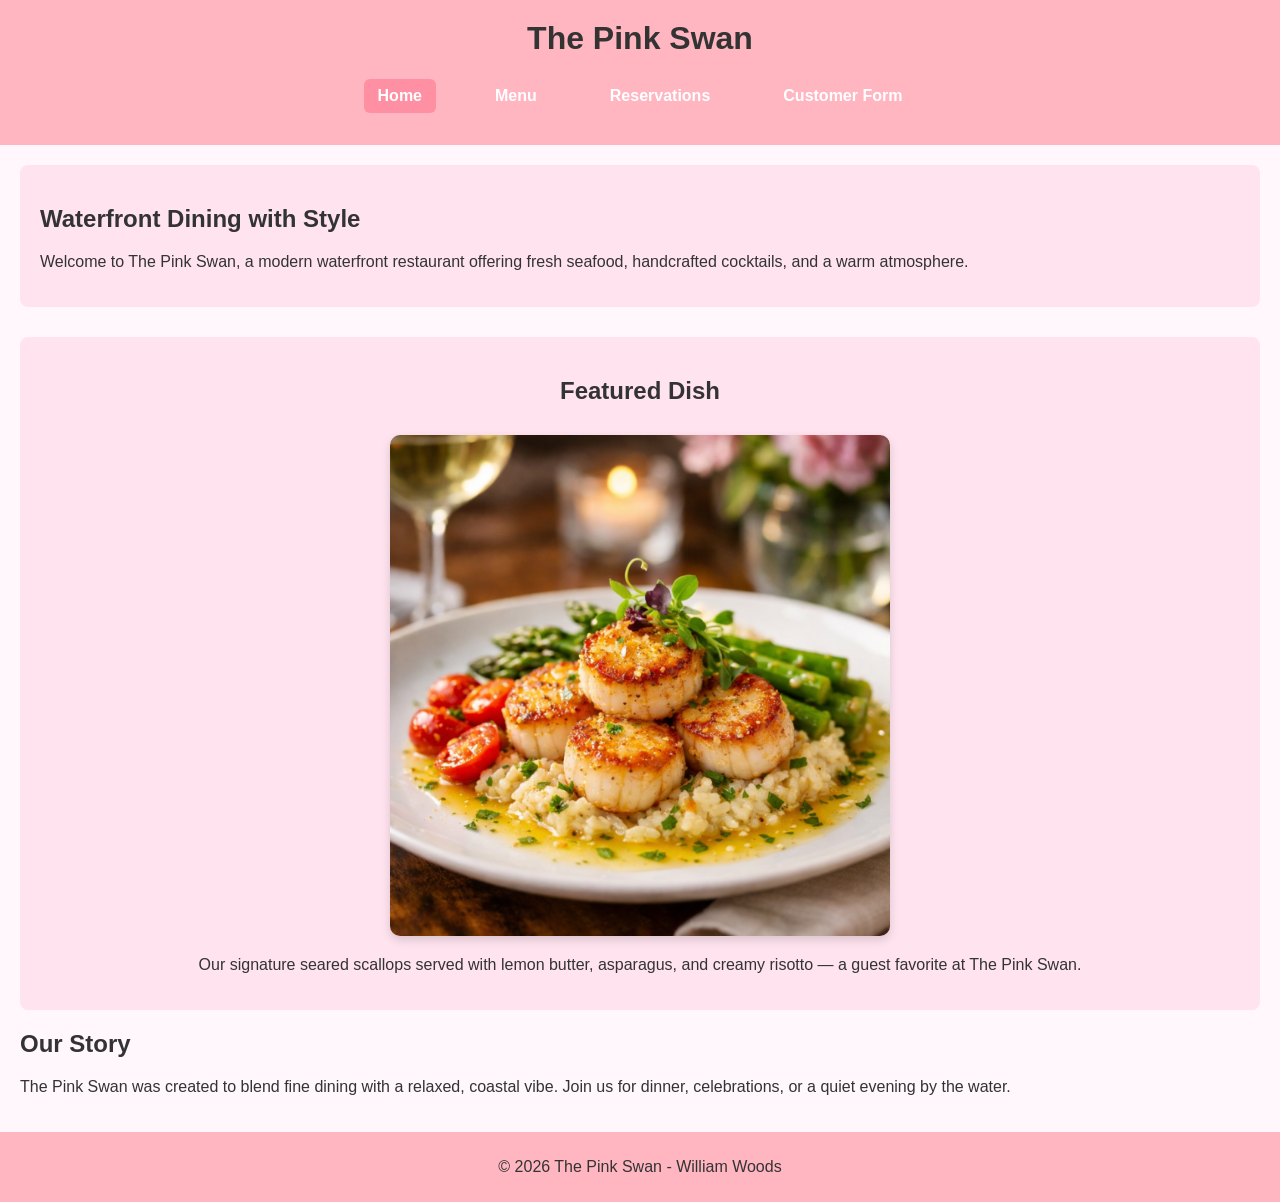
<file: index.html>
<!DOCTYPE html>
<html lang="en">
<head>
  <meta charset="UTF-8">
  <title>The Pink Swan - Home</title>
  <link rel="stylesheet" href="style.css">
</head>
<body>
  <header>
    <h1>The Pink Swan</h1>
    <nav class="navbar">
      <a href="index.html" class="active">Home</a>
      <a href="menu.html">Menu</a>
      <a href="reservations.html">Reservations</a>
      <a href="customer.html">Customer Form</a>
    </nav>
  </header>

  <main>
    <section class="hero">
      <h2>Waterfront Dining with Style</h2>
      <p>Welcome to The Pink Swan, a modern waterfront restaurant offering fresh seafood, handcrafted cocktails, and a warm atmosphere.</p>
    </section>

    <section class="featured-dish">
      <h2>Featured Dish</h2>
      <img src="images/dish.png" alt="Signature dish" class="dish-photo">


      <p>Our signature seared scallops served with lemon butter, asparagus, and creamy risotto — a guest favorite at The Pink Swan.</p>
    </section>

    <section>
      <h2>Our Story</h2>
      <p>The Pink Swan was created to blend fine dining with a relaxed, coastal vibe. Join us for dinner, celebrations, or a quiet evening by the water.</p>
    </section>
  </main>

  <footer>
    <p>&copy; 2026 The Pink Swan - William Woods</p>
  </footer>
</body>
</html>
</file>
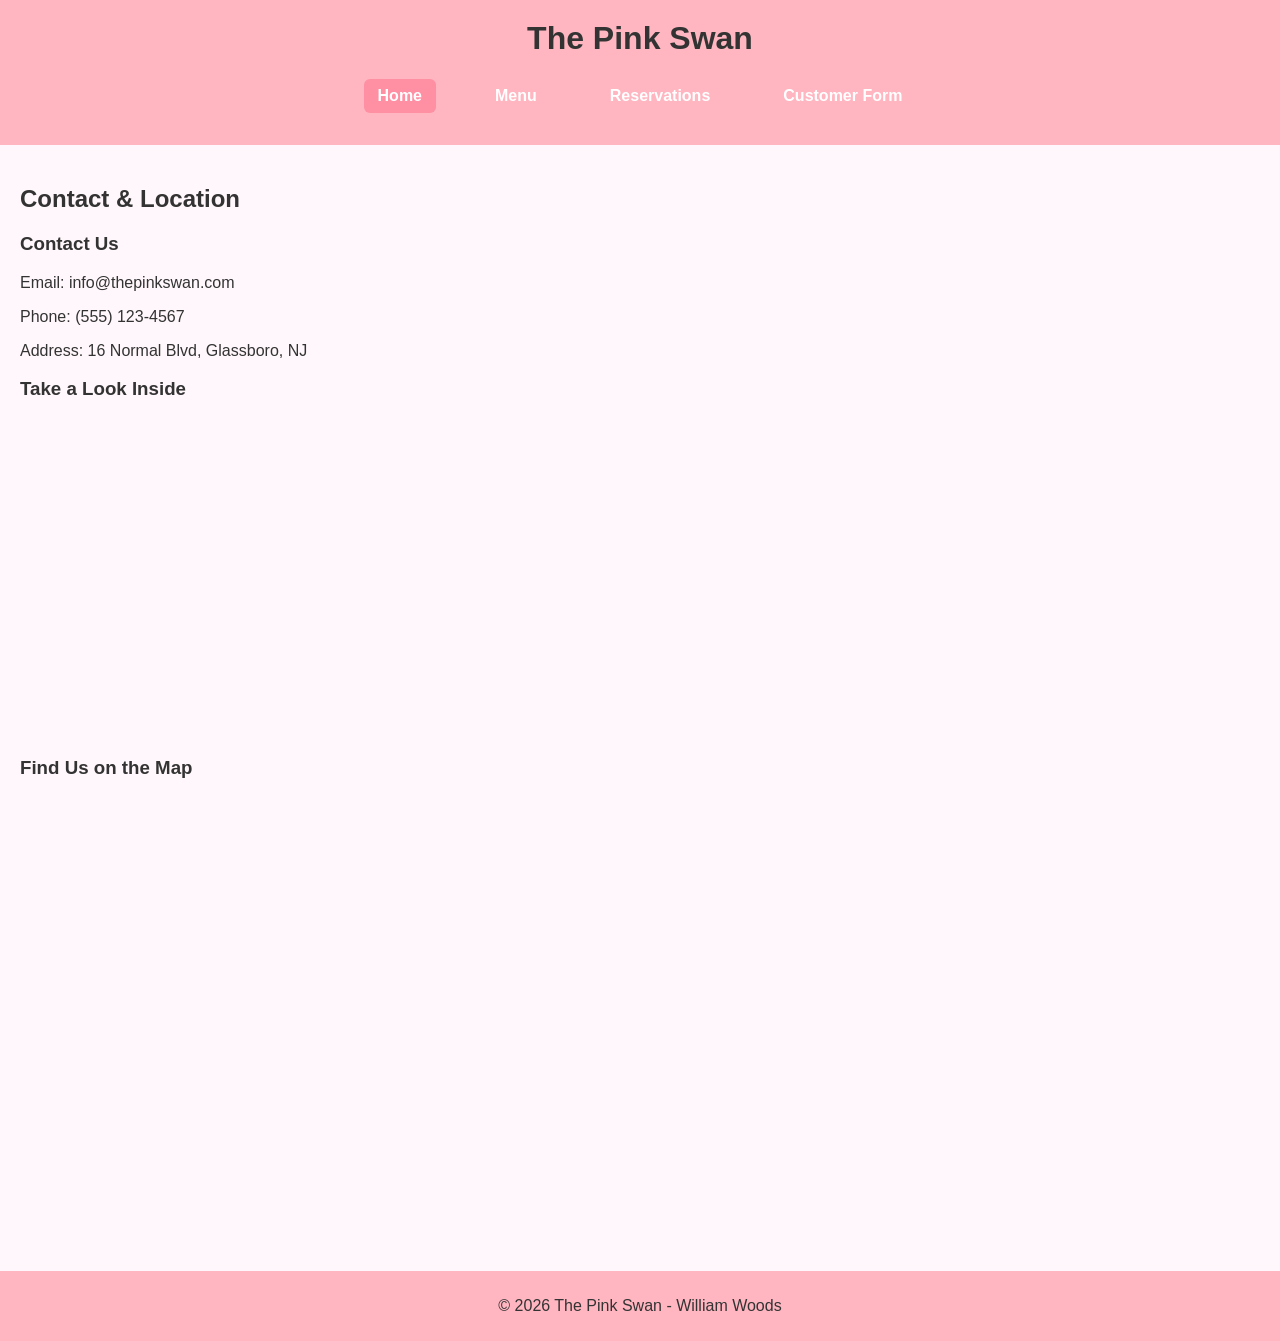
<file: contact.html>
<!DOCTYPE html>
<html lang="en">
<head>
  <meta charset="UTF-8">
  <title>The Pink Swan - Contact</title>
  <link rel="stylesheet" href="style.css">
</head>
<body>
  <header>
    <h1>The Pink Swan</h1>
    <nav class="navbar">
    <a href="index.html" class="active">Home</a>
    <a href="menu.html">Menu</a>
    <a href="reservations.html">Reservations</a>
    <a href="customer.html">Customer Form</a>
</nav>

  </header>

  <main>
    <h2>Contact & Location</h2>

    <section>
      <h3>Contact Us</h3>
      <p>Email: info@thepinkswan.com</p>
      <p>Phone: (555) 123-4567</p>
      <p>Address: 16 Normal Blvd, Glassboro, NJ</p>
    </section>

    <section>
      <h3>Take a Look Inside</h3>
      <iframe width="560" height="315"
        src="https://www.youtube.com/embed/dQw4w9WgXcQ"
        title="The Pink Swan Interior"
        frameborder="0"
        allowfullscreen>
      </iframe>
    </section>

    <section>
      <h3>Find Us on the Map</h3>

      <iframe
        src="https://www.google.com/maps/embed?pb=!1m18!1m12!1m3!1d3047.351809772993!2d-75.1115!3d39.7025!2m3!1f0!2f0!3f0!3m2!1i1024!2i768!4f13.1!3m3!1m2!1s0x89c6d9b8c0b00001%3A0x0000000000000000!2s16%20Normal%20Blvd%2C%20Glassboro%2C%20NJ!5e0!3m2!1sen!2sus!4v1714500000000"
        width="600" height="450" style="border:0;"
        allowfullscreen="" loading="lazy"
        referrerpolicy="no-referrer-when-downgrade">
      </iframe>

    </section>
  </main>
  <footer>
    <p>&copy; 2026 The Pink Swan - William Woods</p>
  </footer>
</body>
</html>
</file>
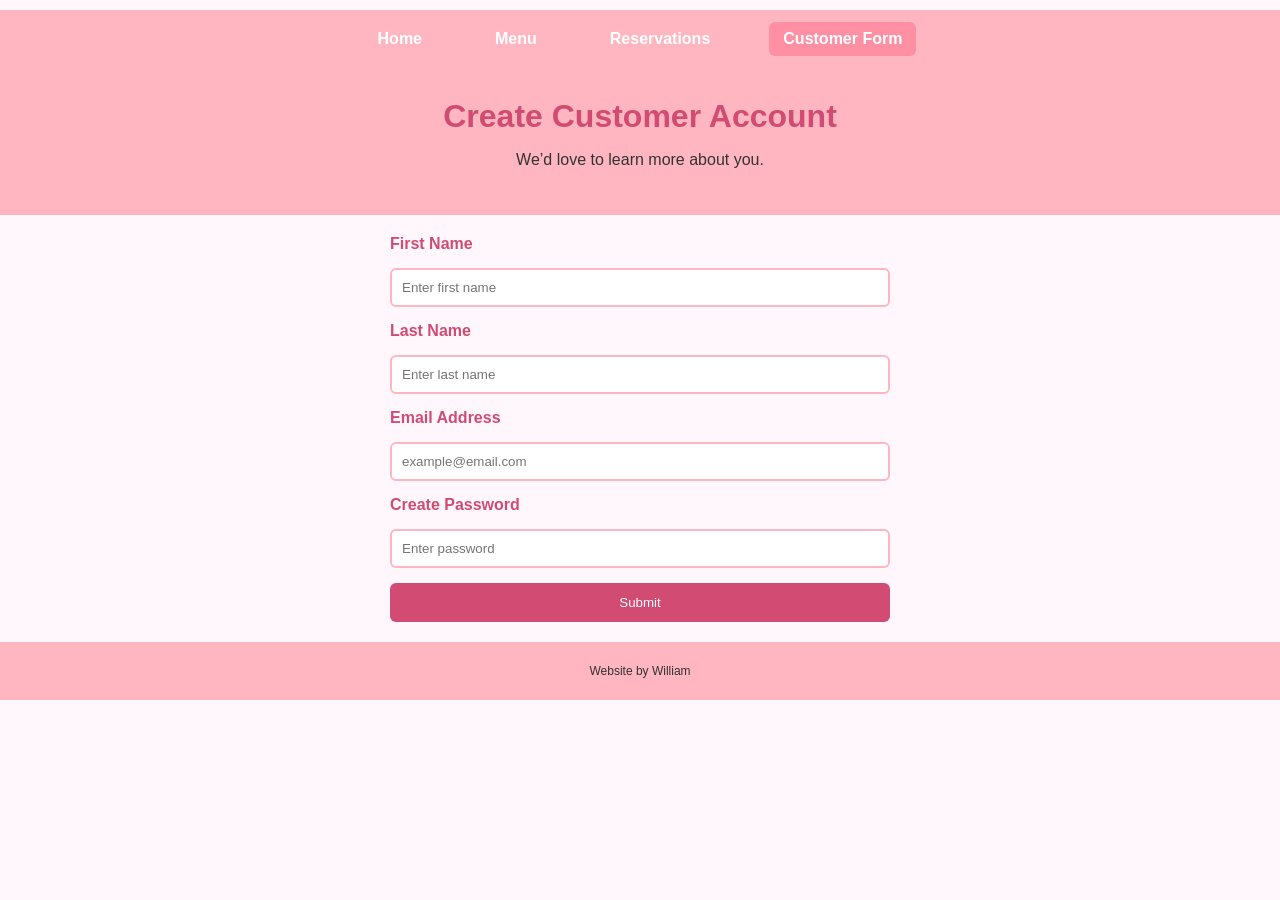
<file: customer.html>
<!DOCTYPE html>
<html lang="en">
<head>
    <meta charset="UTF-8">
    <meta name="viewport" content="width=device-width, initial-scale=1.0">
    <title>The Pink Swan – Customer Form</title>
    <link rel="stylesheet" href="style.css">
</head>

<body>
    <nav class="navbar">
        <a href="index.html">Home</a>
        <a href="menu.html">Menu</a>
        <a href="reservations.html">Reservations</a>
        <a href="customer.html" class="active">Customer Form</a>
    </nav>

    <header class="page-header">
        <h1>Create Customer Account</h1>
        <p>We’d love to learn more about you.</p>
    </header>

    <section class="form-container">
        <form>

            <label for="fname">First Name</label>
            <input type="text" id="fname" placeholder="Enter first name" required>

            <label for="lname">Last Name</label>
            <input type="text" id="lname" placeholder="Enter last name" required>

            <label for="email">Email Address</label>
            <input type="email" id="email" placeholder="example@email.com" required>

            <label for="password">Create Password</label>
            <input type="password" id="password" placeholder="Enter password" required>

            
            </datalist>

            <button type="submit" class="submit-btn">Submit</button>

        </form>
    </section>

    <footer>
        <p style="font-size: 12px;">Website by William</p>
    </footer>

</body>
</html>
</file>
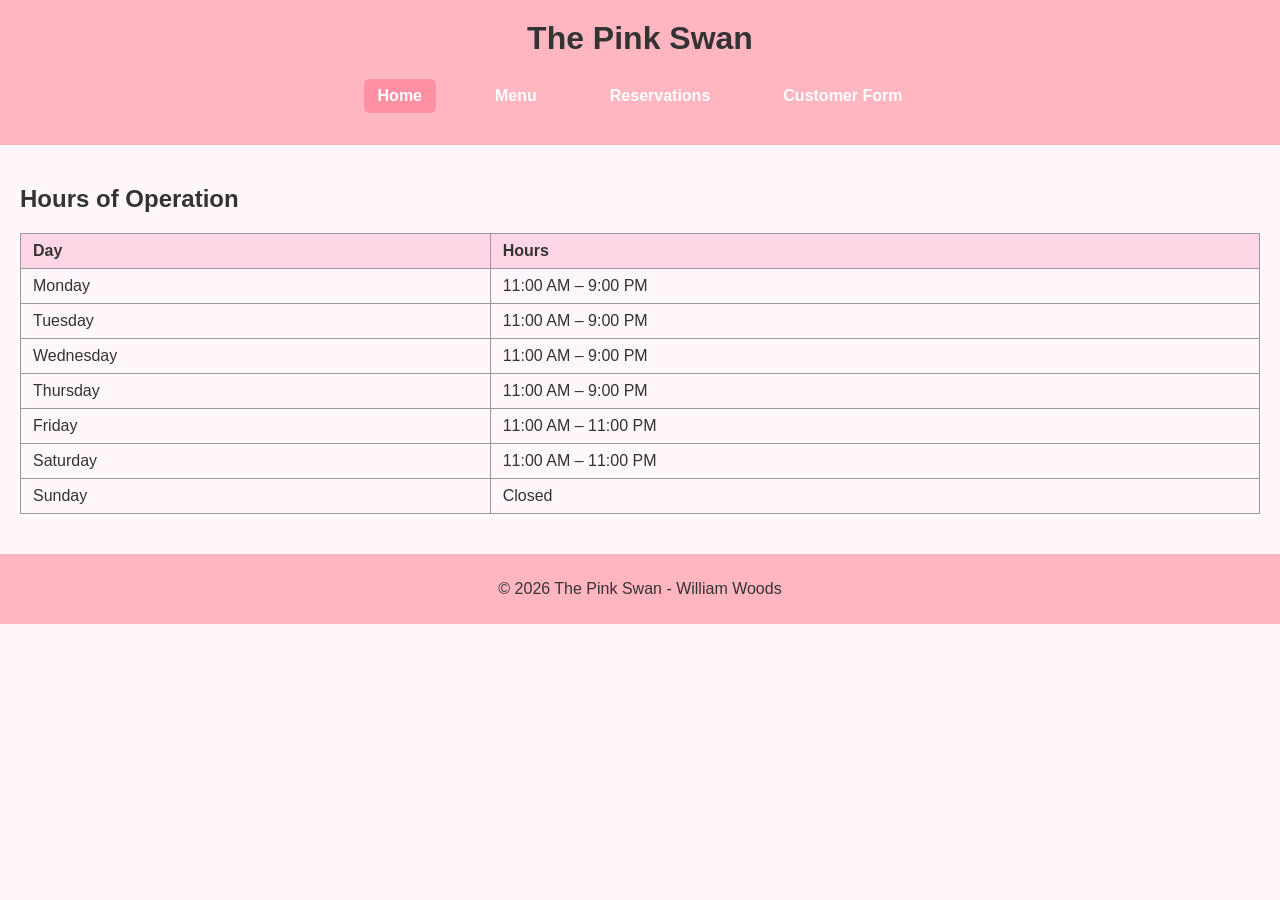
<file: hours.html>
<!DOCTYPE html>
<html lang="en">
<head>
  <meta charset="UTF-8">
  <meta name="viewport" content="width=device-width, initial-scale=1.0">
  <title>The Pink Swan - Hours</title>
  <link rel="stylesheet" href="style.css">
</head>
<body>
  <header>
    <h1>The Pink Swan</h1>
    <nav class="navbar">
    <a href="index.html" class="active">Home</a>
    <a href="menu.html">Menu</a>
    <a href="reservations.html">Reservations</a>
    <a href="customer.html">Customer Form</a>
</nav>

  </header>

  <main>
    <h2>Hours of Operation</h2>
    <table>
      <tr>
        <th>Day</th>
        <th>Hours</th>
      </tr>
      <tr>
        <td>Monday</td>
        <td>11:00 AM – 9:00 PM</td>
      </tr>
      <tr>
        <td>Tuesday</td>
        <td>11:00 AM – 9:00 PM</td>
      </tr>
      <tr>
        <td>Wednesday</td>
        <td>11:00 AM – 9:00 PM</td>
      </tr>
      <tr>
        <td>Thursday</td>
        <td>11:00 AM – 9:00 PM</td>
      </tr>
      <tr>
        <td>Friday</td>
        <td>11:00 AM – 11:00 PM</td>
      </tr>
      <tr>
        <td>Saturday</td>
        <td>11:00 AM – 11:00 PM</td>
      </tr>
      <tr>
        <td>Sunday</td>
        <td>Closed</td>
      </tr>
    </table>

  </main>

  <footer>
    <p>&copy; 2026 The Pink Swan - William Woods</p>
  </footer>
</body>
</html>
</file>
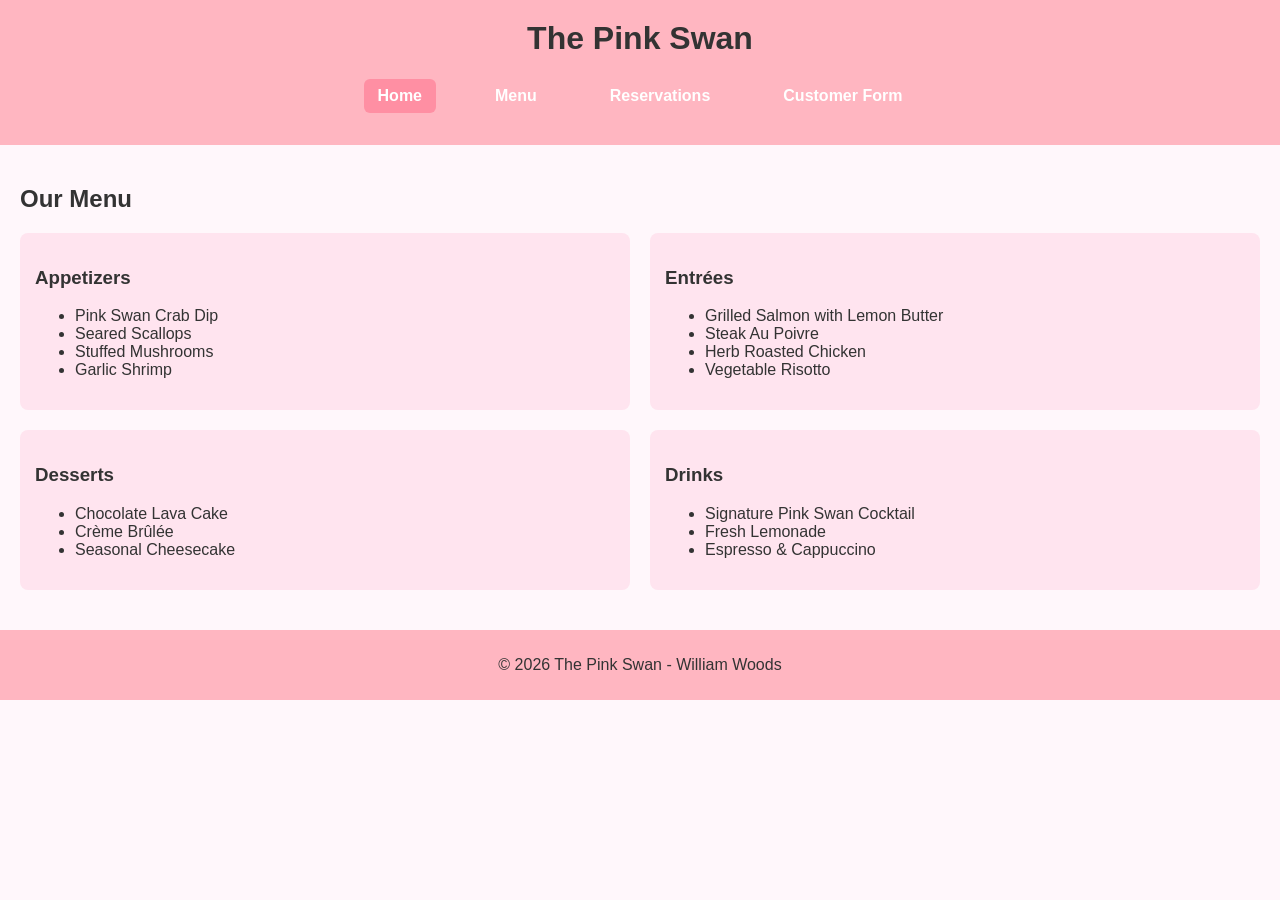
<file: menu.html>
<!DOCTYPE html>
<html lang="en">
<head>
  <meta charset="UTF-8">
  <title>The Pink Swan - Menu</title>
  <link rel="stylesheet" href="style.css">
</head>
<body>
  <header>
    <h1>The Pink Swan</h1>
   <nav class="navbar">
    <a href="index.html" class="active">Home</a>
    <a href="menu.html">Menu</a>
    <a href="reservations.html">Reservations</a>
    <a href="customer.html">Customer Form</a>
</nav>

  </header>

  <main>
    <h2>Our Menu</h2>

    <div class="flex-container">
      <div class="column">
        <h3>Appetizers</h3>
        <ul>
          <li>Pink Swan Crab Dip</li>
          <li>Seared Scallops</li>
          <li>Stuffed Mushrooms</li>
          <li>Garlic Shrimp</li>
        </ul>
      </div>

      <div class="column">
        <h3>Entrées</h3>
        <ul>
          <li>Grilled Salmon with Lemon Butter</li>
          <li>Steak Au Poivre</li>
          <li>Herb Roasted Chicken</li>
          <li>Vegetable Risotto</li>
        </ul>
      </div>
    </div>

    <div class="flex-container">
      <div class="column">
        <h3>Desserts</h3>
        <ul>
          <li>Chocolate Lava Cake</li>
          <li>Crème Brûlée</li>
          <li>Seasonal Cheesecake</li>
        </ul>
      </div>

      <div class="column">
        <h3>Drinks</h3>
        <ul>
          <li>Signature Pink Swan Cocktail</li>
          <li>Fresh Lemonade</li>
          <li>Espresso & Cappuccino</li>
        </ul>
      </div>
    </div>
  </main>

  <footer>
    <p>&copy; 2026 The Pink Swan - William Woods</p>
  </footer>
</body>
</html>
</file>
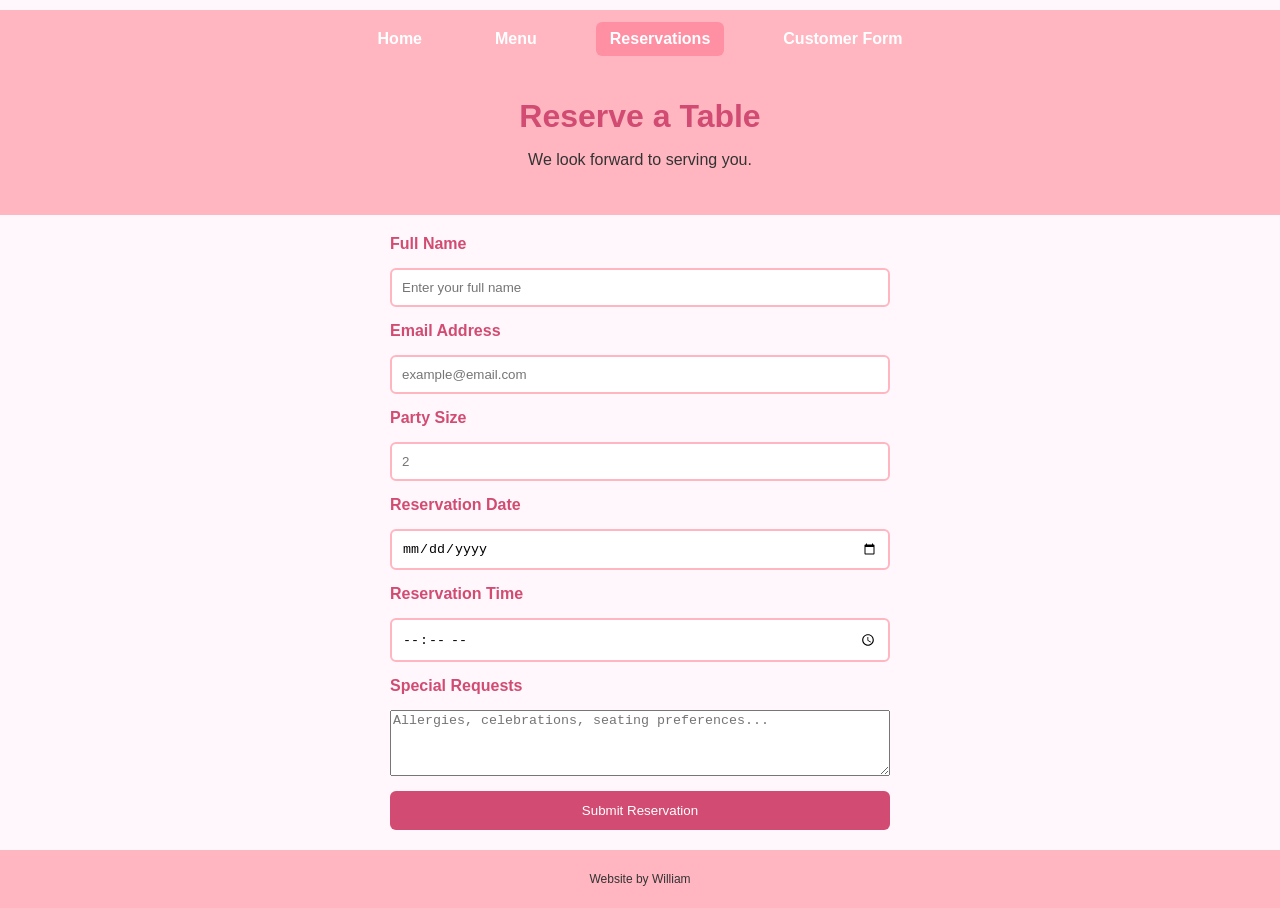
<file: reservations.html>
<!DOCTYPE html>
<html lang="en">
<head>
    <meta charset="UTF-8">
    <meta name="viewport" content="width=device-width, initial-scale=1.0">
    <title>The Pink Swan – Reservations</title>
    <link rel="stylesheet" href="style.css">
</head>

<body>
    <nav class="navbar">
        <a href="index.html">Home</a>
        <a href="menu.html">Menu</a>
        <a href="reservations.html" class="active">Reservations</a>
        <a href="customer.html">Customer Form</a>
    </nav>

    <header class="page-header">
        <h1>Reserve a Table</h1>
        <p>We look forward to serving you.</p>
    </header>

    <section class="form-container">
        <form>

            <label for="name">Full Name</label>
            <input type="text" id="name" placeholder="Enter your full name" required>

            <label for="email">Email Address</label>
            <input type="email" id="email" placeholder="example@email.com" required>

            <label for="party">Party Size</label>
            <input type="number" id="party" min="1" max="20" placeholder="2" required>

            <label for="date">Reservation Date</label>
            <input type="date" id="date" required>

            <label for="time">Reservation Time</label>
            <input type="time" id="time" required>

            <label for="requests">Special Requests</label>
            <textarea id="requests" placeholder="Allergies, celebrations, seating preferences..." rows="4"></textarea>

            <button type="submit" class="submit-btn">Submit Reservation</button>

        </form>
    </section>

    <footer>
        <p style="font-size: 12px;">Website by William</p>
    </footer>

</body>
</html>
</file>
<file: style.css>
body {
  font-family: Arial, sans-serif;
  margin: 0;
  background-color: #fff7fb;
  color: #333;
}

header {
  background-color: #ffb6c1;
  padding: 20px;
  text-align: center;
}

header h1 {
  margin: 0;
}

nav {
  margin-top: 10px;
}

nav a {
  margin: 0 10px;
  text-decoration: none;
  color: #333;
  font-weight: bold;
}

nav a:hover {
  text-decoration: underline;
}

main {
  padding: 20px;
}

.hero {
  background-color: #ffe4ef;
  padding: 20px;
  border-radius: 8px;
  margin-bottom: 20px;
}

table {
  border-collapse: collapse;
  width: 100%;
  margin-bottom: 20px;
}

th, td {
  border: 1px solid #999;
  padding: 8px 12px;
  text-align: left;
}

th {
  background-color: #ffd6e6;
}

.hours-section {
  margin-bottom: 20px;
}

.flex-container {
  display: flex;
  gap: 20px;
  margin-bottom: 20px;
}

.column {
  flex: 1;
  background-color: #ffe4ef;
  padding: 15px;
  border-radius: 8px;
}

footer {
  background-color: #ffb6c1;
  text-align: center;
  padding: 10px;
}
.featured-dish {
  margin-top: 30px;
  background-color: #ffe4ef;
  padding: 20px;
  border-radius: 8px;
  text-align: center;
}

.dish-photo {
  width: 60%;
  max-width: 500px;
  border-radius: 10px;
  margin-top: 10px;
  box-shadow: 0 4px 10px rgba(0,0,0,0.15);
}

/* NAV BAR */
.navbar {
    background: #ffb6c1;
    padding: 12px;
    display: flex;
    justify-content: center;
    gap: 25px;
}

.navbar a {
    color: white;
    font-weight: bold;
    text-decoration: none;
    padding: 8px 14px;
    border-radius: 6px;
}

.navbar a:hover,
.navbar .active {
    background: #ff8fa3;
}

/* PAGE HEADER */
.page-header {
    text-align: center;
    padding: 30px 10px;
}

.page-header h1 {
    color: #d14b72;
}

/* FORM STYLING */
.form-container {
    max-width: 500px;
    margin: auto;
    padding: 20px;
}

form {
    display: flex;
    flex-direction: column;
    gap: 15px;
}

label {
    font-weight: bold;
    color: #d14b72;
}

input {
    padding: 10px;
    border: 2px solid #ffb6c1;
    border-radius: 6px;
}

.submit-btn {
    background: #d14b72;
    color: white;
    padding: 12px;
    border: none;
    border-radius: 6px;
    cursor: pointer;
}

.submit-btn:hover {
    background: #b93f63;
}

/* RESPONSIVE */
@media (max-width: 600px) {
    .navbar {
        flex-direction: column;
        text-align: center;
    }

    .form-container {
        width: 90%;
    }
}
</file>
